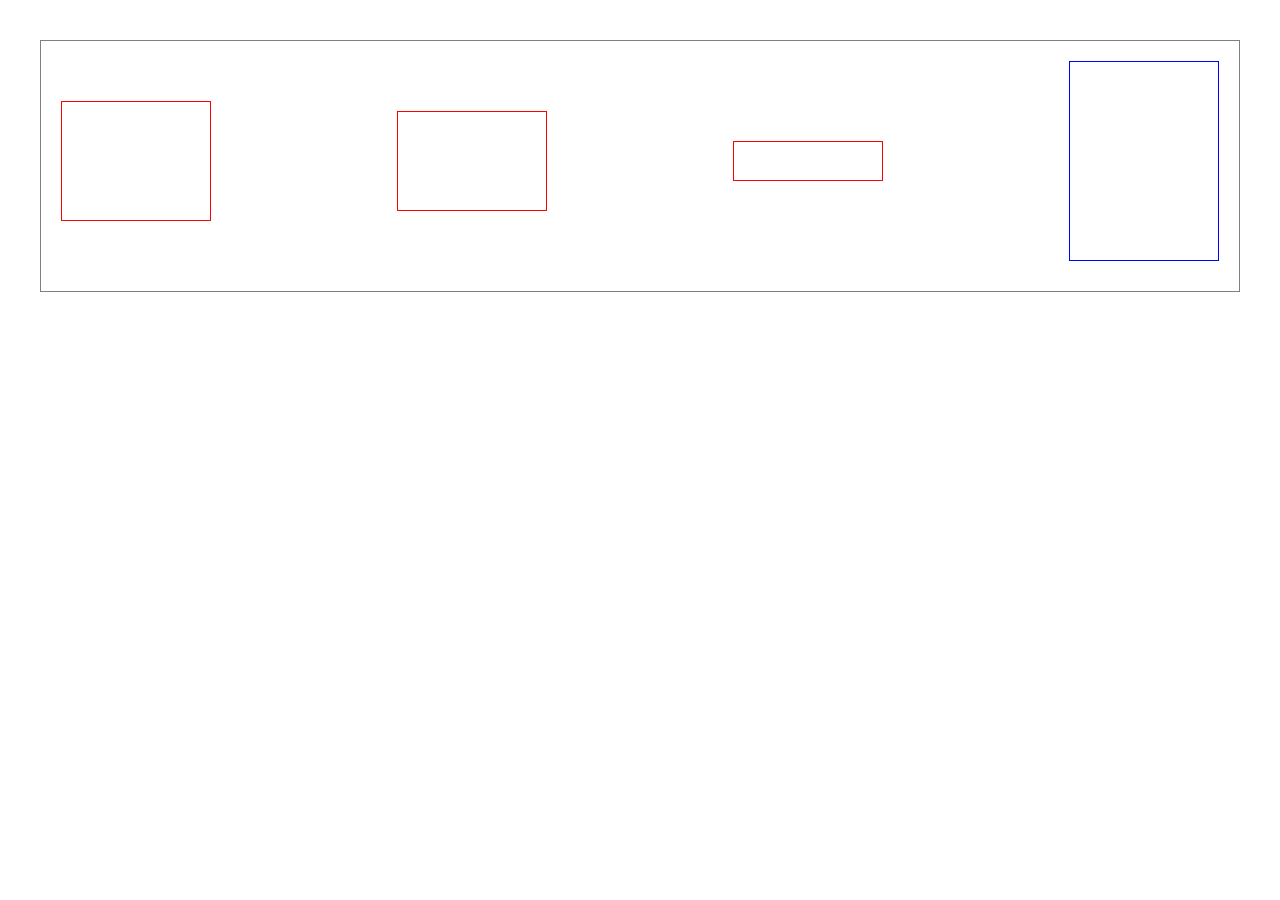
<file: html2-10/index.html>
<!DOCTYPE html>
<html>

<head>
    <meta charset="utf-8">
    <title>flexbox布局</title>
    <link rel="stylesheet" href="style/css.css">
</head>

<body>
    <dir class="block">
        <div class="block1">

        </div>
        <div class="block2">

        </div>
        <div class="block3">

        </div>
        <div class="block4">

        </div>
    </dir>
</body>

</html>
</file>
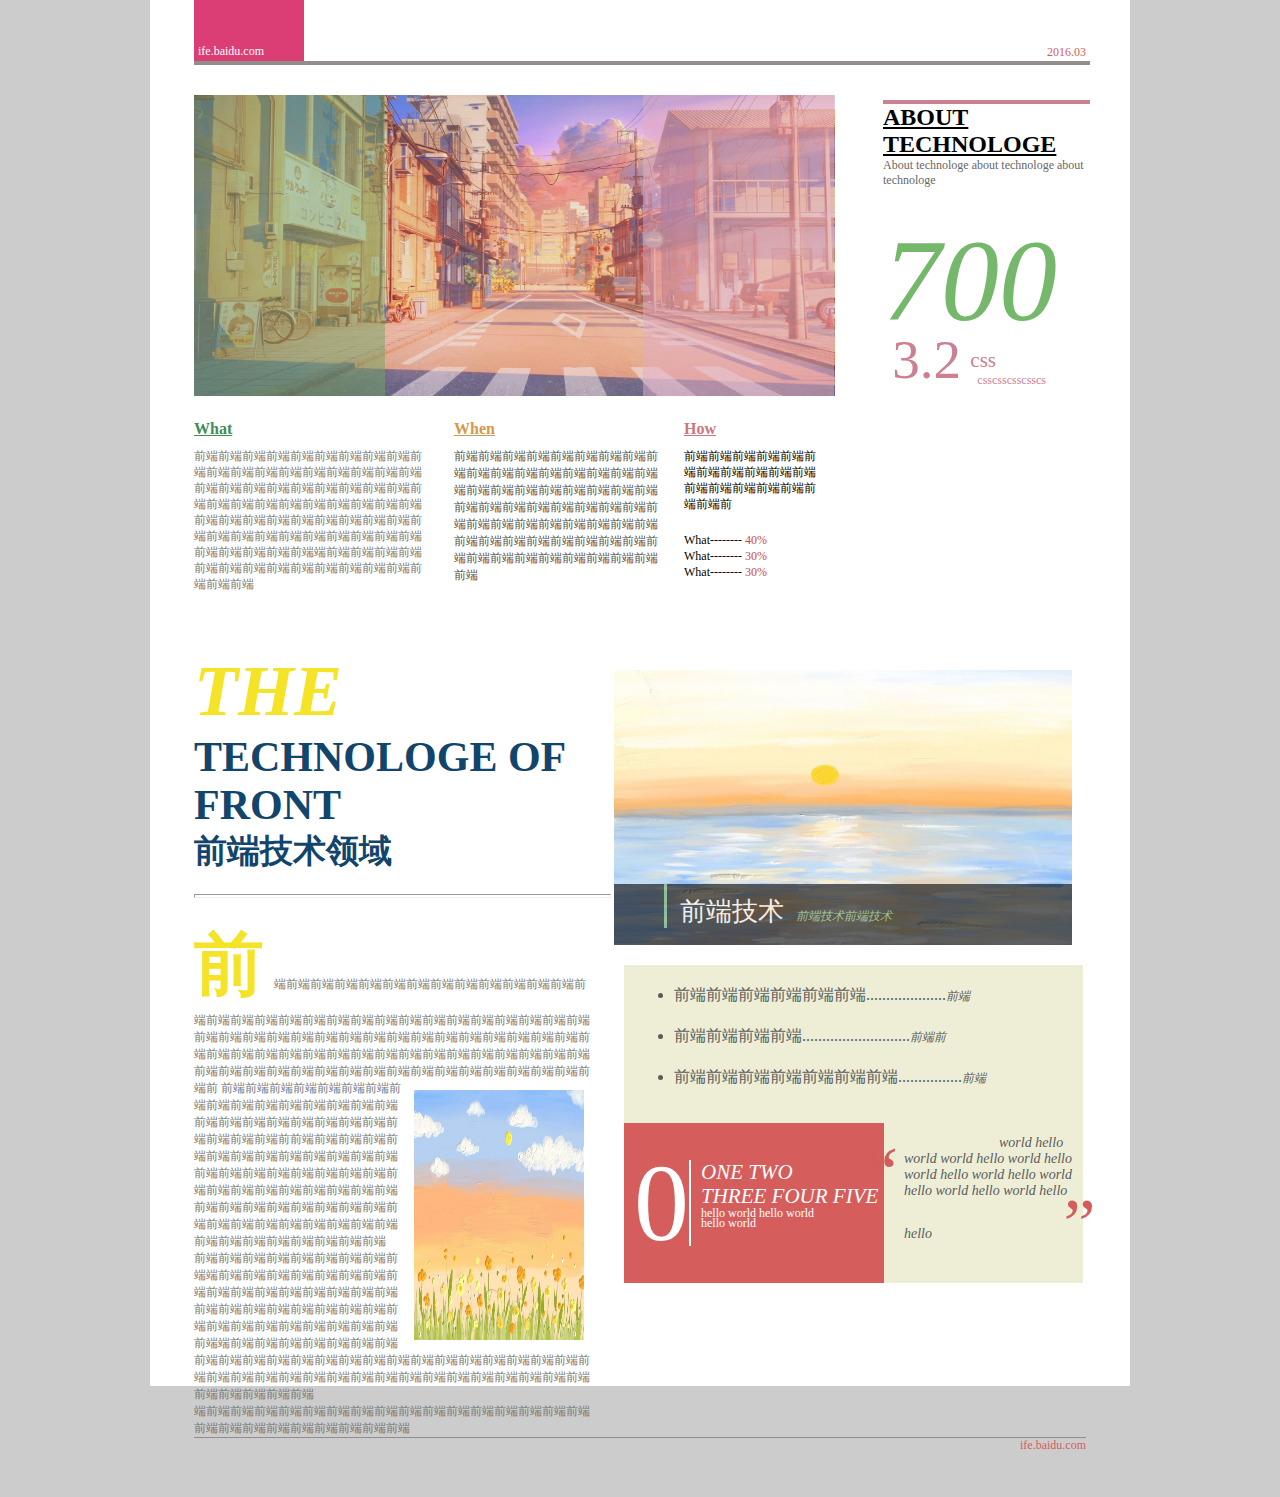
<file: html2-6/index.html>
<!DOCTYPE html>
<html lang="en">

<head>
    <meta charset="UTF-8">
    <meta name="viewport" content="width=device-width, initial-scale=1.0">
    <link rel="stylesheet" href="style/css.css">
    <title>通过html及css模拟报纸排版</title>
</head>

<body>
    <div class="content">
        <div class="nav">
            <div class="name">
                <p>ife.baidu.com</p>
            </div>
            <div>
                <p class="date">2016.03</p>
                <hr>
            </div>
        </div>
        <div class="section1">
            <div class="left1">
                <img src="images\picture1.jpg">
                <div class="green"></div>
                <div class="pink"></div>
            </div>
        </div>
        <div class="section2">
            <hr>
            <h2>ABOUT</h2>
            <h2>TECHNOLOGE</h2>
            <P class="technology">About technologe about technologe about technologe</P>
            <p class="number700">
                <I>700</I>
            </p>
            <div class="right1">
                <p class="number32">3.2</p>
                <p class="css1">css</p>
                <p class="css2">csscsscsscsscs</p>
            </div>
        </div>
        <div class="section3">
            <div class="what">
                <h2>What</h2>
                <p>前端前端前端前端前端前端前端前端前端前端前端前端前端前端前端前端前端前端前端前端前端前端前端前端前端前端前端前端前端前端前端前端前端前端前端前端前端前端前端前端前端前端前端前端前端前端前端前端前端前端前端前端前端前端前端前端前端前端前端前端前端前端端前端前端前端前端前端前端前端前端前端前端前端前端前端前端前端前端
                </p>
            </div>
            <div class="when">
                <h2>When</h2>
                <p>前端前端前端前端前端前端前端前端前端前端前端前端前端前端前端前端前端端前端前端前端前端前端前端前端前端前端前端前端前端前端前端前端前端前端前端前端前端前端前端前端前端前端前端前端前端前端前端前端前端前端前端前端前端前端前端前端前端前端前端前端
                </p>
            </div>
            <div class="how">
                <h2>How</h2>
                <p>前端前端前端前端前端前端前端前端前端前端前端前端前端前端前端前端前端前端前
                </p>
                <div class="right2">
                    <p>
                        What-------- <span>40%</span>
                    </p>
                    <p>
                        What-------- <span>30%</span>
                    </p>
                    <p>
                        What-------- <span>30%</span>
                    </p>
                </div>
            </div>
        </div>
        <div class="section4">
            <div class="left3">
                <div class="yellowblue">
                    <p class="blue42px">
                        <span class="the"><I>THE</I></span> <span class="tof">TECHNOLOGE OF FRONT</span>
                    </p>
                    <p>
                        <span class="front">前端技术领域</span>
                    </p>
                </div>
                <div class="yellowblack">
                    <hr class="underline2">
                    <p>
                        <span class="qian">前</span>端前端前端前端前端前端前端前端前端前端前端前端前端前端前端前端前端前端前端前端前端前端前端前端前端前端前端前端前端前端前端前端前端前端前端前端前端前端前端前端前端前端前端前端前端前端前端前端前端前端前端前端前端前端前端前端前端前端前端前端前端前端前端前端前端前端前端前端前端前端前端前端前端前端前端前端前端前端前端前端前
                        <img class="pic2" src="images\picture2.jpg" /> 前端前端前端前端前端前端前端前端前端前端前端前端前端前端前端前端前端前端前端前端前端前端前端前端前端前端前端前端前前端前端前端前端前端前端前端前端前端前端前端前端前端前端前端前端前端前端前端前端前端前端前端前端前端前端前端前端前端前端前端前端前端前端前端前端前端前端前端前端前端前端前端前端前端前端前端前端前端前端前端前端前端前端前端
                    </p>
                    <p>
                        前端前端前端前端前端前端前端前端前端端前端前端前端前端前端前端前端前端前端前端前端前端前端前端前端前端前端前端前端前端前端前端前端前端前端前端前端前端前端前端前端前端前端前端端前端前端前端前端前端前端前端前端前端前端前端前端前端前端前端前端前端前端前端前端前端前端前端前端前端前端前端前端前端前端前端前端前端前端前端前端前端前端前端前端前端前端前端前端前端
                    </p>
                    <p>
                        端前端前端前端前端前端前端前端前端前端前端前端前端前端前端前端前端前端前端前端前端前端前端前端前端前端
                    </p>
                </div>
            </div>
            <div class="section5">
                <img src="images\picture3.jpg">
                <div class="whitegreen">
                    <p>前端技术
                        <span>前端技术前端技术</span>
                    </p>
                </div>
            </div>
            <div class="section6">
                <div class="section61">
                    <ul>
                        <li>前端前端前端前端前端前端....................<span class="span11">前端</span></li>
                        <li>前端前端前端前端...........................<span class="span11">前端前</span></li>
                        <li>前端前端前端前端前端前端前端................<span class="span11">前端</span></li>
                    </ul>
                </div>
                <div class="section62">
                    <p class="zero">0</p>
                    <p class="nums">ONE TWO<br/>THREE FOUR FIVE</p>
                    <p class="hello">hello world hello world<br/>hello world</p>
                </div>
                <div class="section63">
                    <p>
                        <span class="puleft">“</span> &nbsp;&nbsp;&nbsp;&nbsp;&nbsp;world hello world world hello world hello world hello world hello world hello world hello world hello hello
                        <span class="puright">”</span>
                    </p>
                </div>
            </div>
        </div>

        <footer>
            <p>ife.baidu.com</p>
        </footer>
</body>

</html>
</file>
<file: html2-10/style/css.css>
* {
    padding: 20px;
    margin: 0px;
}

.block {
    box-sizing: border-box;
    border: 1px solid gray;
    display: -webkit-flex;
    display: -ms-flexbox;
    display: flex;
    -webkit-justify-content: space-between;
    -ms-flex-pack: justify;
    justify-content: space-between;
    -webkit-align-items: center;
    -ms-flex-align: center;
    align-items: center;
    -webkit-flex: none;
    -ms-flex: none;
    flex: none;
}

.block>div {
    box-sizing: border-box;
    width: 150px;
    border: 1px solid #f00;
    padding: 0;
    margin-bottom: 10px;
}

.block1 {
    height: 120px;
}

.block2 {
    height: 100px;
}

.block3 {
    height: 40px;
}

.block4 {
    height: 200px;
    border: 1px solid blue!important;
}

@media all and (max-width: 640px) {
    .block4 {
        -webkit-order: -1;
        -ms-flex-order: -1;
        order: -1;
    }
    .block {
        -webkit-flex-wrap: wrap;
        -ms-flex-wrap: wrap;
        flex-wrap: wrap;
        -webkit-align-items: flex-start;
        -ms-flex-align: start;
        align-items: flex-start;
    }
}
</file>
<file: html2-6/style/css.css>
* {
    margin: 0;
    padding: 0;
}

body {
    font-family: "Microsoft Yahei";
    background-color: #ccc;
}

.content {
    width: 892px;
    height: 1386px;
    margin: 0 auto;
    background-color: #fff;
    padding-left: 44px;
    padding-right: 44px;
}

.nav {
    margin-bottom: 30px;
    position: relative;
}

.name {
    width: 110px;
    height: 61px;
    background-color: #db3e75;
    position: relative;
}

.name p {
    color: #ffffff;
    position: absolute;
    margin-left: 4px;
    font-size: 12px;
    bottom: 2px;
}

.date {
    color: #d45d5c;
    font-size: 12px;
    font-family: "黑体";
    position: absolute;
    right: 0px;
    bottom: 5px;
}

.nav hr {
    width: 892px;
    border: 2px solid #938e8c;
}

.section1 {
    position: relative;
}

.left1 img {
    width: 641px;
    height: 301px;
}

.green {
    height: 301px;
    width: 191px;
    background-color: #72A664;
    opacity: 0.5;
    position: absolute;
    top: 0px;
}

.pink {
    height: 301px;
    width: 191px;
    background-color: #E1ABC3;
    opacity: 0.5;
    position: absolute;
    top: 0px;
    right: 252px;
}

.section2 {
    width: 203px;
    height: 301px;
    position: relative;
    margin-top: -300px;
    float: right;
}

.section2 hr {
    border: 2px solid #cc8091;
    width: 203px;
}

.section2 h2 {
    color: #000000;
    text-decoration: underline;
}

.technology {
    color: #676767;
    font-size: 12px;
    font-family: "楷体";
    margin-bottom: 10px;
}

.number700 {
    color: #75b86b;
    font-size: 116px;
    position: absolute;
    top: 115px;
}

.right1 {
    position: relative;
    color: #cc8091;
}

.number32 {
    font-size: 55px;
    color: #cc8091;
    position: absolute;
    top: 130px;
    right: 125px;
}

.css1 {
    font-size: 21px;
    position: absolute;
    top: 150px;
    right: 90px;
}

.css2 {
    font-size: 12px;
    position: absolute;
    top: 175px;
    right: 40px;
}

.section3 {
    width: 920px;
    margin-top: 20px;
}

.what {
    width: 230px;
    float: left;
    margin-right: 30px;
}

.what>h2 {
    text-decoration: underline;
    height: 28px;
    font-size: 16px;
    color: #418c59;
    font-weight: bold;
}

.what p {
    font-size: 12px;
    color: #767777;
    font-family: "宋体";
    line-height: 16px;
}

.when {
    width: 210px;
    float: left;
    margin-right: 20px;
}

.when>h2 {
    height: 28px;
    font-size: 16px;
    color: #d2994f;
    font-weight: bold;
    text-decoration: underline;
}

.when p {
    font-size: 12px;
    opacity: 70%;
    margin-bottom: 16px;
}

.how {
    width: 140px;
    float: left;
    margin-right: 20px;
}

.how>h2 {
    height: 28px;
    font-size: 16px;
    color: #cc7680;
    font-weight: bold;
    text-decoration: underline;
}

.how p {
    font-size: 12px;
    line-height: 16px;
}

.right2 {
    position: relative;
    margin-top: 20px;
}

.right2 span {
    color: #cd4a4b;
}

.section4 {
    float: left;
    width: 940px;
    margin-top: 50px;
}

.yellowblue {
    width: 400px;
}

.blue42px {
    font-size: 42px;
    color: #11456b;
    font-family: "黑体";
    font-weight: bold;
}

.the,
.qian {
    color: #f5e327;
    font-family: "黑体";
    font-weight: bold;
}

.the {
    font-size: 72px;
    margin-right: 10px;
}

.qian {
    font-size: 70px;
    margin: 0px 10px 10px 0px;
}

.tof {
    font-size: 42px;
    color: #11456b;
    font-family: "黑体";
    font-weight: bold;
    line-height: 16px;
}

.front {
    font-size: 33px;
    color: #11456b;
    font-family: "黑体";
    font-weight: bold;
}

.underline2 {
    width: 415px;
    height: 2px;
    margin-bottom: 20px;
}

.yellowblack {
    width: 400px;
    font-family: "宋体";
    font-size: 12px;
    color: #767777;
    margin-top: 20px;
}

.left3 {
    width: 400px;
    float: left;
}

.pic2 {
    width: 170px;
    height: 250px;
    float: right;
    margin: 10px;
}

.section5 img {
    width: 458px;
    height: 275px;
}

.section5 {
    float: left;
    width: 458px;
    height: 275px;
    margin: 20px 0px 20px 20px;
}

.whitegreen {
    width: 458px;
    height: 61px;
    background-color: #000;
    opacity: 0.6;
    position: relative;
    bottom: 65px;
}

.whitegreen p {
    color: #fff;
    font-size: 26px;
    margin-left: 50px;
    line-height: 55px;
    border-left: 3px solid #72b16a;
    height: 44px;
    text-indent: 0.5em;
}

.whitegreen span {
    font-size: 12px;
    color: #72b16a;
    font-style: oblique;
    margin-left: 5px;
}

.section6 {
    float: left;
    width: 459px;
    height: 318px;
    background-color: #eeeed6;
    margin-left: 30px;
    margin-top: 0px;
    margin-bottom: 30px;
}

.section61 ul li {
    font-size: 16px;
    color: #5a5b5b;
    font-family: "宋体";
    text-align: left;
    margin-left: 50px;
    padding-top: 20px;
}

.span11 {
    font-size: 12px;
    font-family: "宋体";
    font-style: oblique;
    text-align: right;
    line-height: 20px;
    color: #5a5b5b;
}

.section62 {
    width: 260px;
    height: 160px;
    background: #d55d5c;
    float: left;
    margin-top: 35px;
    left: 0px;
    color: #fff;
}

.section63 {
    font-size: 14px;
    color: #5a5b5b;
    font-family: "黑体";
    font-style: oblique;
    text-indent: 3em;
    float: left;
    margin-top: 20px;
    margin-left: 20px;
    width: 170px;
    height: 70px;
}

.section63 span {
    font-size: 72px;
    color: #d45d5c;
    font-family: "黑体";
    line-height: 30px;
}

.zero {
    float: left;
    font-size: 110px;
    color: #fff;
    font-family: "微软雅黑";
    border-right: 2px solid #fff;
    height: 86px;
    line-height: 86px;
    margin: 37px 10px;
}

.nums {
    margin-top: 37px;
    font-size: 21px;
    font-family: "黑体";
    font-style: oblique;
    line-height: 24px;
}

.hello {
    font-size: 12px;
    font-family: "黑体";
    line-height: 10px;
}

.puleft {
    position: relative;
    top: 50px;
    right: 80px;
    font-style: normal;
}

.puright {
    position: relative;
    bottom: -10px;
    left: 128px;
    font-style: normal;
}

footer {
    clear: both;
    margin: 0 auto;
    width: 892px;
    height: 59px;
    border-top: 1px solid #938e8c;
}

footer p {
    float: right;
    font: 12px "黑体";
    color: #d45d5c;
}
</file>
